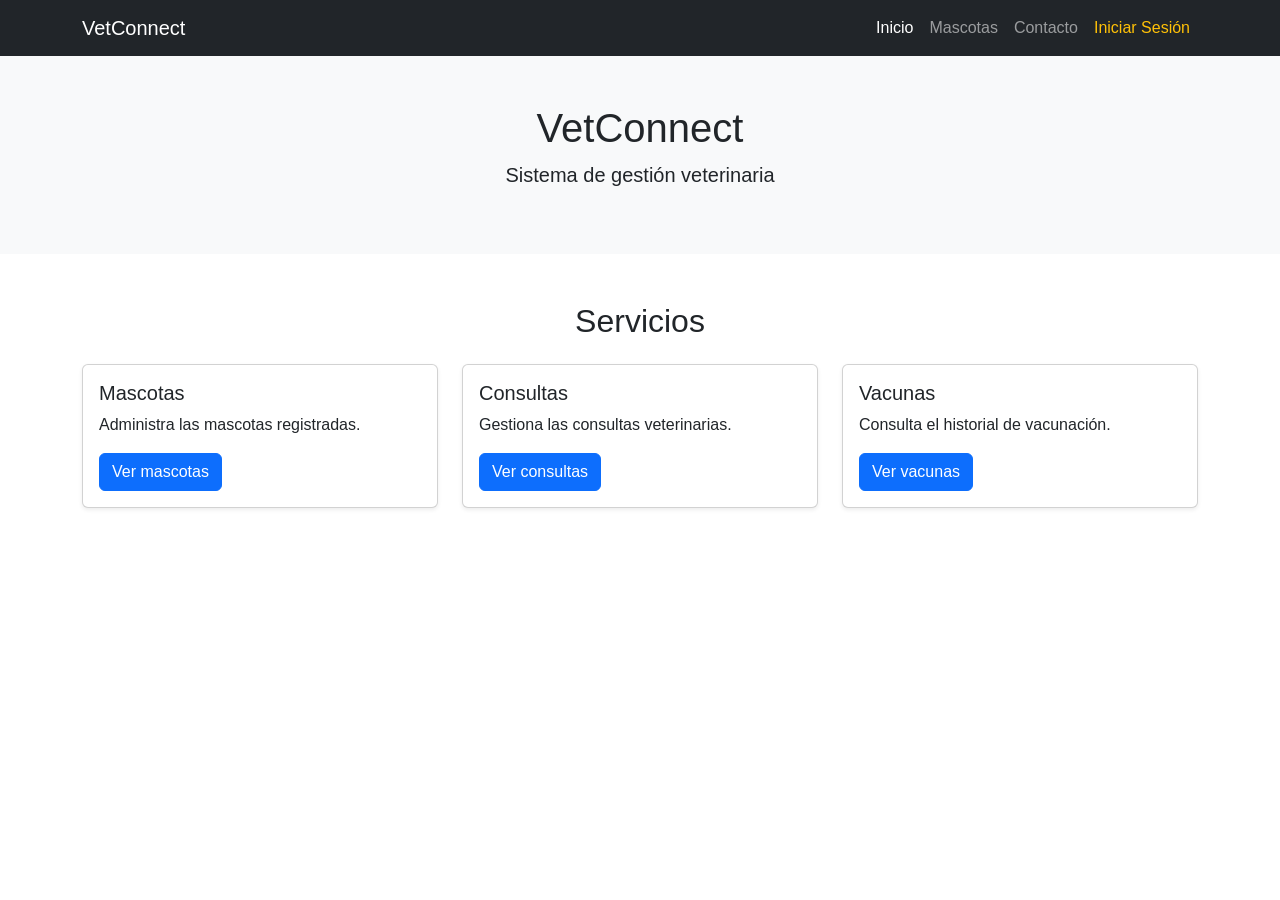
<file: index.html>
<!DOCTYPE html>
<html lang="es">
<head>
    <meta charset="UTF-8">
    <meta name="viewport" content="width=device-width, initial-scale=1.0">
    <title>VetConnect - Inicio</title>
    <link href="https://cdn.jsdelivr.net/npm/bootstrap@5.3.8/dist/css/bootstrap.min.css" rel="stylesheet">
    <link rel="stylesheet" href="css/style.css">
</head>
<body>
    
    <!-- Navbar -->
    <nav class="navbar navbar-expand-lg bg-dark navbar-dark">
        <div class="container">
            <a class="navbar-brand" href="index.html">VetConnect</a>
            <button class="navbar-toggler" type="button" data-bs-toggle="collapse" data-bs-target="#menuPrincipal">
                <span class="navbar-toggler-icon"></span>
            </button>
            <div class="collapse navbar-collapse" id="menuPrincipal">
                <ul class="navbar-nav ms-auto">
                    <li class="nav-item"><a class="nav-link active" href="index.html">Inicio</a></li>
                    <li class="nav-item"><a class="nav-link" href="mascotas.html">Mascotas</a></li>
                    <li class="nav-item"><a class="nav-link" href="contacto.html">Contacto</a></li>
                    <li class="nav-item"><a class="nav-link text-warning" href="login.html">Iniciar Sesión</a></li>
                </ul>
            </div>
        </div>
    </nav>

    <!-- Encabezado -->
    <header class="text-center py-5 bg-light">
        <h1>VetConnect</h1>
        <p class="lead">Sistema de gestión veterinaria</p>
    </header>
    
    <!-- Contenido Principal: Cards -->
    <main>
        <section class="container my-5">
            <h2 class="text-center mb-4">Servicios</h2>
            <div class="row g-4">
                <div class="col-12 col-md-6 col-lg-4">
                    <div class="card h-100 shadow-sm">
                        <div class="card-body">
                            <h5 class="card-title">Mascotas</h5>
                            <p class="card-text">Administra las mascotas registradas.</p>
                            <a href="mascotas.html" class="btn btn-primary">Ver mascotas</a>
                        </div>
                    </div>
                </div>
                <div class="col-12 col-md-6 col-lg-4">
                    <div class="card h-100 shadow-sm">
                        <div class="card-body">
                            <h5 class="card-title">Consultas</h5>
                            <p class="card-text">Gestiona las consultas veterinarias.</p>
                            <a href="#" class="btn btn-primary">Ver consultas</a>
                        </div>
                    </div>
                </div>
                <div class="col-12 col-md-6 col-lg-4">
                    <div class="card h-100 shadow-sm">
                        <div class="card-body">
                            <h5 class="card-title">Vacunas</h5>
                            <p class="card-text">Consulta el historial de vacunación.</p>
                            <a href="#" class="btn btn-primary">Ver vacunas</a>
                        </div>
                    </div>
                </div>
            </div>
        </section>
    </main>
    
    <script src="https://cdn.jsdelivr.net/npm/bootstrap@5.3.8/dist/js/bootstrap.bundle.min.js"></script>
</body>
</html>
</file>
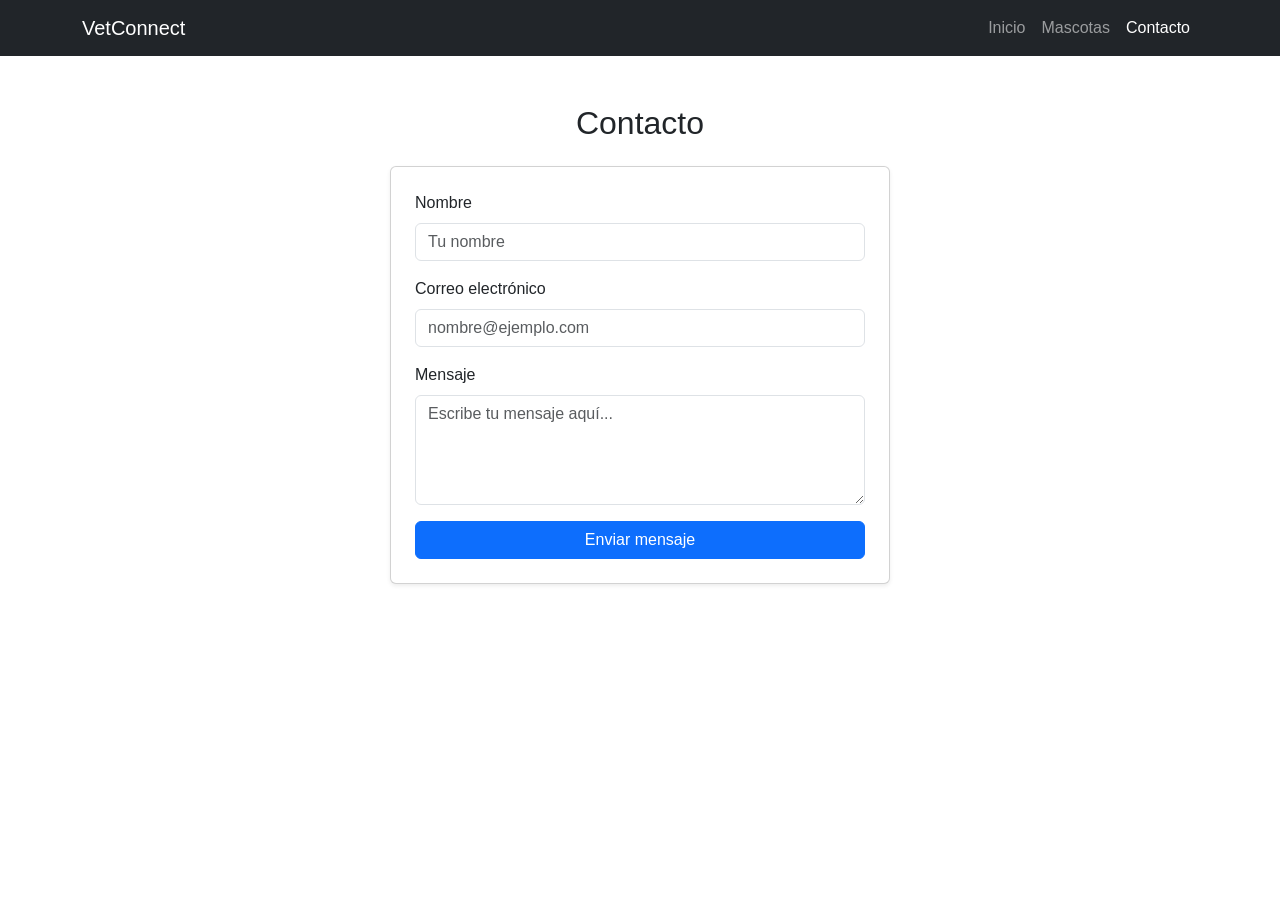
<file: contacto.html>
<!DOCTYPE html>
<html lang="es">
<head>
    <meta charset="UTF-8">
    <meta name="viewport" content="width=device-width, initial-scale=1.0">
    <title>Contacto - VetConnect</title>
    <link href="https://cdn.jsdelivr.net/npm/bootstrap@5.3.8/dist/css/bootstrap.min.css" rel="stylesheet">
    <link rel="stylesheet" href="css/style.css">
</head>
<body>
    
    <!-- Navbar -->
    <nav class="navbar navbar-expand-lg bg-dark navbar-dark">
        <div class="container">
            <a class="navbar-brand" href="index.html">VetConnect</a>
            <button class="navbar-toggler" type="button" data-bs-toggle="collapse" data-bs-target="#menuPrincipal">
                <span class="navbar-toggler-icon"></span>
            </button>
            <div class="collapse navbar-collapse" id="menuPrincipal">
                <ul class="navbar-nav ms-auto">
                    <li class="nav-item"><a class="nav-link" href="index.html">Inicio</a></li>
                    <li class="nav-item"><a class="nav-link" href="mascotas.html">Mascotas</a></li>
                    <li class="nav-item"><a class="nav-link active" href="contacto.html">Contacto</a></li>
                </ul>
            </div>
        </div>
    </nav>

    <main class="container my-5">
        <h2 class="text-center mb-4">Contacto</h2>
        
        <!-- Formulario -->
        <div class="card shadow-sm mx-auto" style="max-width: 500px;">
            <div class="card-body p-4">
                <form>
                    <div class="mb-3">
                        <label for="nombre" class="form-label">Nombre</label>
                        <input type="text" class="form-control" id="nombre" placeholder="Tu nombre">
                    </div>
                    <div class="mb-3">
                        <label for="correo" class="form-label">Correo electrónico</label>
                        <input type="email" class="form-control" id="correo" placeholder="nombre@ejemplo.com">
                    </div>
                    <div class="mb-3">
                        <label for="mensaje" class="form-label">Mensaje</label>
                        <textarea class="form-control" id="mensaje" rows="4" placeholder="Escribe tu mensaje aquí..."></textarea>
                    </div>
                    <button type="submit" class="btn btn-primary w-100">Enviar mensaje</button>
                </form>
            </div>
        </div>
    </main>

    <script src="https://cdn.jsdelivr.net/npm/bootstrap@5.3.8/dist/js/bootstrap.bundle.min.js"></script>
</body>
</html>
</file>
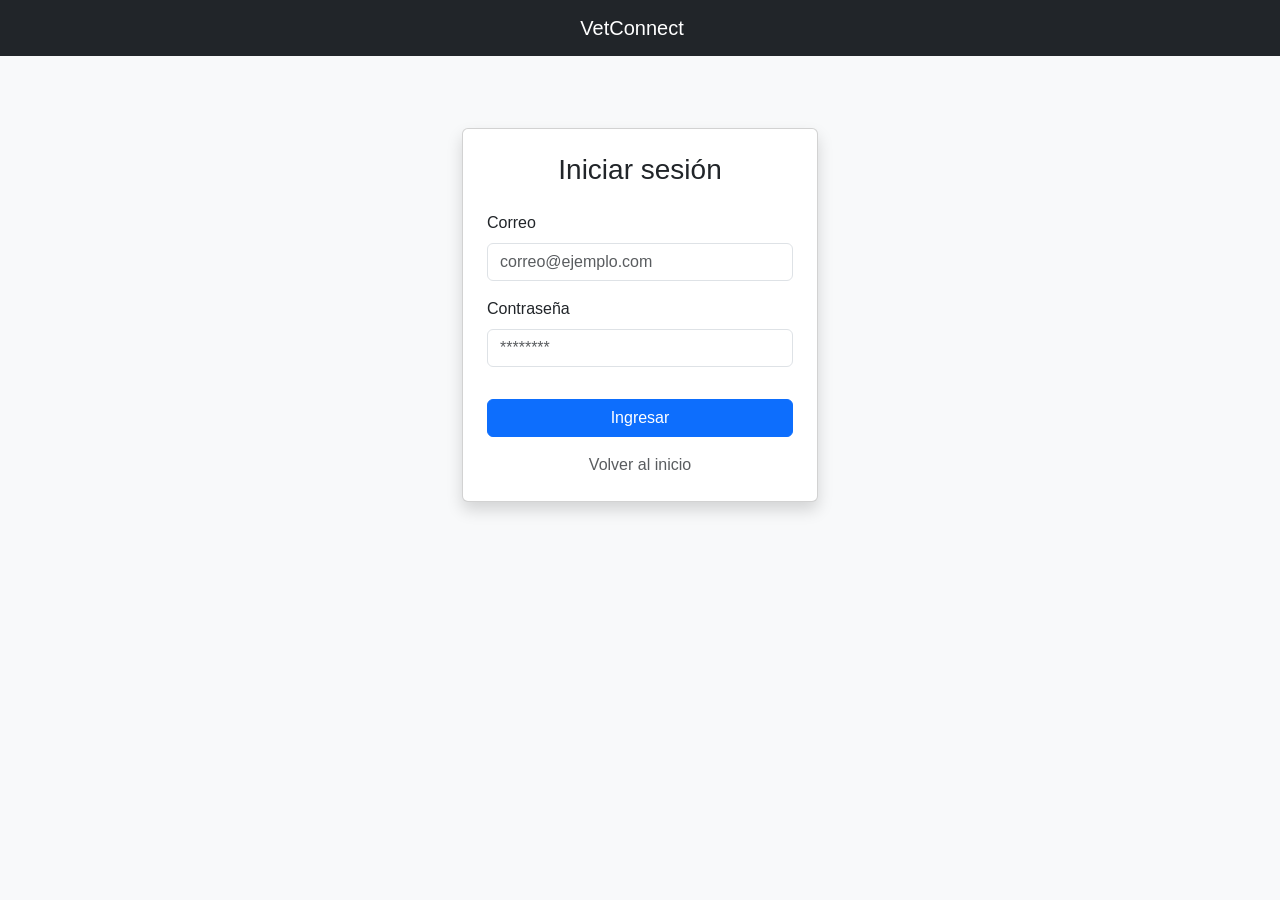
<file: login.html>
<!DOCTYPE html>
<html lang="es">
<head>
    <meta charset="UTF-8">
    <meta name="viewport" content="width=device-width, initial-scale=1.0">
    <title>Iniciar Sesión - VetConnect</title>
    <link href="https://cdn.jsdelivr.net/npm/bootstrap@5.3.8/dist/css/bootstrap.min.css" rel="stylesheet">
    <link rel="stylesheet" href="css/style.css">
</head>
<body class="bg-light">

    <nav class="navbar navbar-expand-lg bg-dark navbar-dark mb-5">
        <div class="container justify-content-center">
            <a class="navbar-brand" href="index.html">VetConnect</a>
        </div>
    </nav>

    <div class="container">
        <div class="row justify-content-center">
            <div class="col-12 col-md-6 col-lg-4">
                
                <div class="card shadow mt-4">
                    <div class="card-body p-4">
                        <h3 class="text-center mb-4">Iniciar sesión</h3>
                        <form>
                            <div class="mb-3">
                                <label for="loginCorreo" class="form-label">Correo</label>
                                <input type="email" class="form-control" id="loginCorreo" placeholder="correo@ejemplo.com">
                            </div>
                            <div class="mb-3">
                                <label for="password" class="form-label">Contraseña</label>
                                <input type="password" class="form-control" id="password" placeholder="********">
                            </div>
                            <button type="submit" class="btn btn-primary w-100 mt-3">Ingresar</button>
                        </form>
                        <div class="text-center mt-3">
                            <a href="index.html" class="text-decoration-none text-muted">Volver al inicio</a>
                        </div>
                    </div>
                </div>

            </div>
        </div>
    </div>

    <script src="https://cdn.jsdelivr.net/npm/bootstrap@5.3.8/dist/js/bootstrap.bundle.min.js"></script>
</body>
</html>
</file>
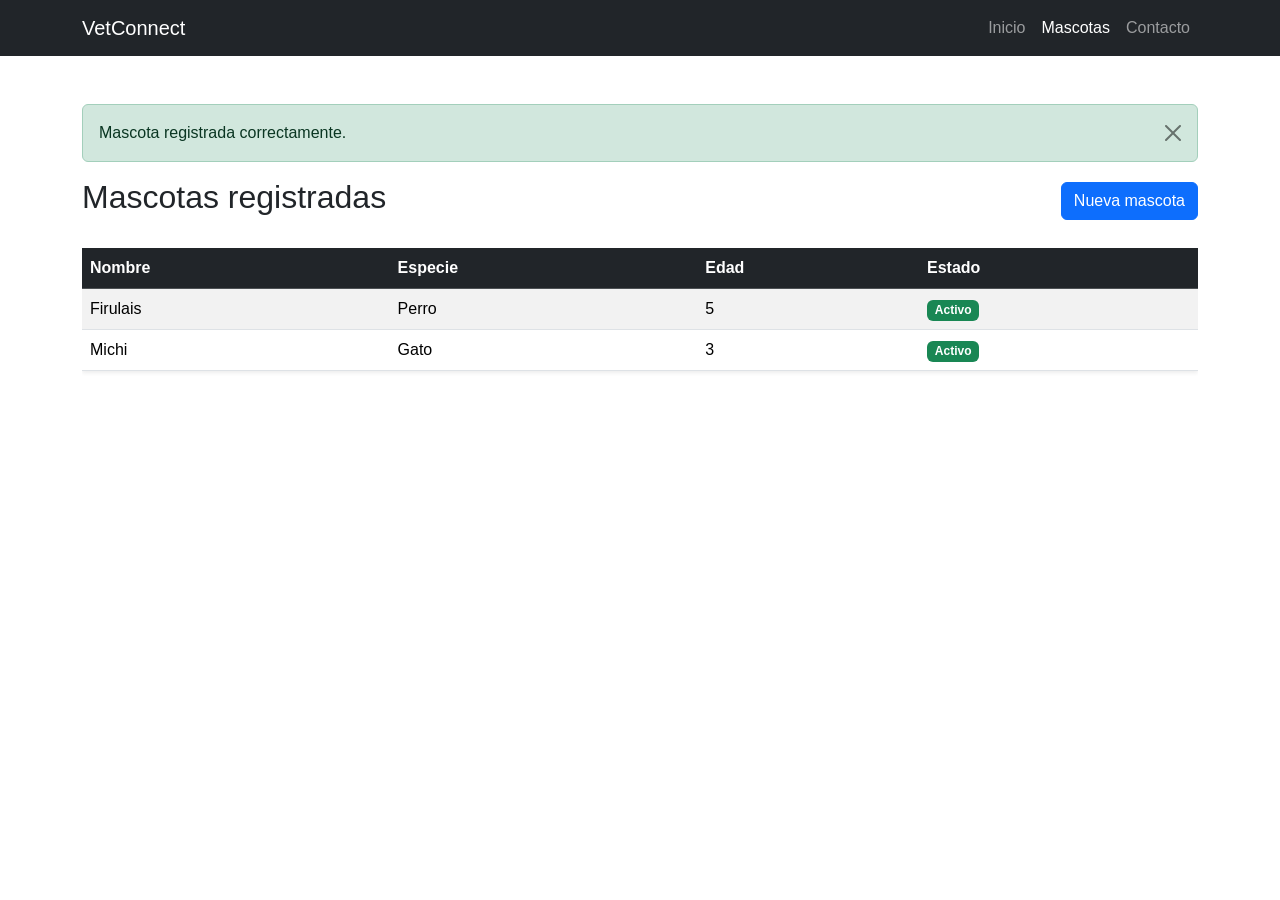
<file: mascotas.html>
<!DOCTYPE html>
<html lang="es">
<head>
    <meta charset="UTF-8">
    <meta name="viewport" content="width=device-width, initial-scale=1.0">
    <title>Mascotas - VetConnect</title>
    <link href="https://cdn.jsdelivr.net/npm/bootstrap@5.3.8/dist/css/bootstrap.min.css" rel="stylesheet">
    <link rel="stylesheet" href="css/style.css">
</head>
<body>
    
    <!-- Navbar -->
    <nav class="navbar navbar-expand-lg bg-dark navbar-dark">
        <div class="container">
            <a class="navbar-brand" href="index.html">VetConnect</a>
            <button class="navbar-toggler" type="button" data-bs-toggle="collapse" data-bs-target="#menuPrincipal">
                <span class="navbar-toggler-icon"></span>
            </button>
            <div class="collapse navbar-collapse" id="menuPrincipal">
                <ul class="navbar-nav ms-auto">
                    <li class="nav-item"><a class="nav-link" href="index.html">Inicio</a></li>
                    <li class="nav-item"><a class="nav-link active" href="mascotas.html">Mascotas</a></li>
                    <li class="nav-item"><a class="nav-link" href="contacto.html">Contacto</a></li>
                </ul>
            </div>
        </div>
    </nav>

    <main class="container mt-5">
        
        <!-- Alerta de ejemplo -->
        <div class="alert alert-success alert-dismissible fade show" role="alert">
            Mascota registrada correctamente.
            <button type="button" class="btn-close" data-bs-dismiss="alert" aria-label="Close"></button>
        </div>

        <div class="d-flex justify-content-between align-items-center mb-4">
            <h2>Mascotas registradas</h2>
            <!-- Botón que activa el Modal -->
            <button class="btn btn-primary" data-bs-toggle="modal" data-bs-target="#modalMascota">
                Nueva mascota
            </button>
        </div>

        <!-- Tabla -->
        <div class="table-responsive">
            <table class="table table-striped table-hover shadow-sm">
                <thead class="table-dark">
                    <tr>
                        <th>Nombre</th>
                        <th>Especie</th>
                        <th>Edad</th>
                        <th>Estado</th>
                    </tr>
                </thead>
                <tbody>
                    <tr>
                        <td>Firulais</td>
                        <td>Perro</td>
                        <td>5</td>
                        <td><span class="badge bg-success">Activo</span></td>
                    </tr>
                    <tr>
                        <td>Michi</td>
                        <td>Gato</td>
                        <td>3</td>
                        <td><span class="badge bg-success">Activo</span></td>
                    </tr>
                </tbody>
            </table>
        </div>

        <!-- Estructura del Modal -->
        <div class="modal fade" id="modalMascota" tabindex="-1">
            <div class="modal-dialog">
                <div class="modal-content">
                    <div class="modal-header">
                        <h5 class="modal-title">Registrar Nueva Mascota</h5>
                        <button type="button" class="btn-close" data-bs-dismiss="modal"></button>
                    </div>
                    <div class="modal-body">
                        <p>Aquí iría el formulario de registro de la mascota...</p>
                    </div>
                    <div class="modal-footer">
                        <button type="button" class="btn btn-secondary" data-bs-dismiss="modal">Cerrar</button>
                        <button type="button" class="btn btn-primary">Guardar</button>
                    </div>
                </div>
            </div>
        </div>

    </main>

    <script src="https://cdn.jsdelivr.net/npm/bootstrap@5.3.8/dist/js/bootstrap.bundle.min.js"></script>
</body>
</html>
</file>
<file: css/style.css>
body {
    font-family: Arial, sans-serif;
}

.card {
    transition: 0.2s ease-in-out;
}

.card:hover {
    transform: translateY(-4px);
    box-shadow: 0 10px 20px rgba(0,0,0,0.15) !important; 
}
</file>
